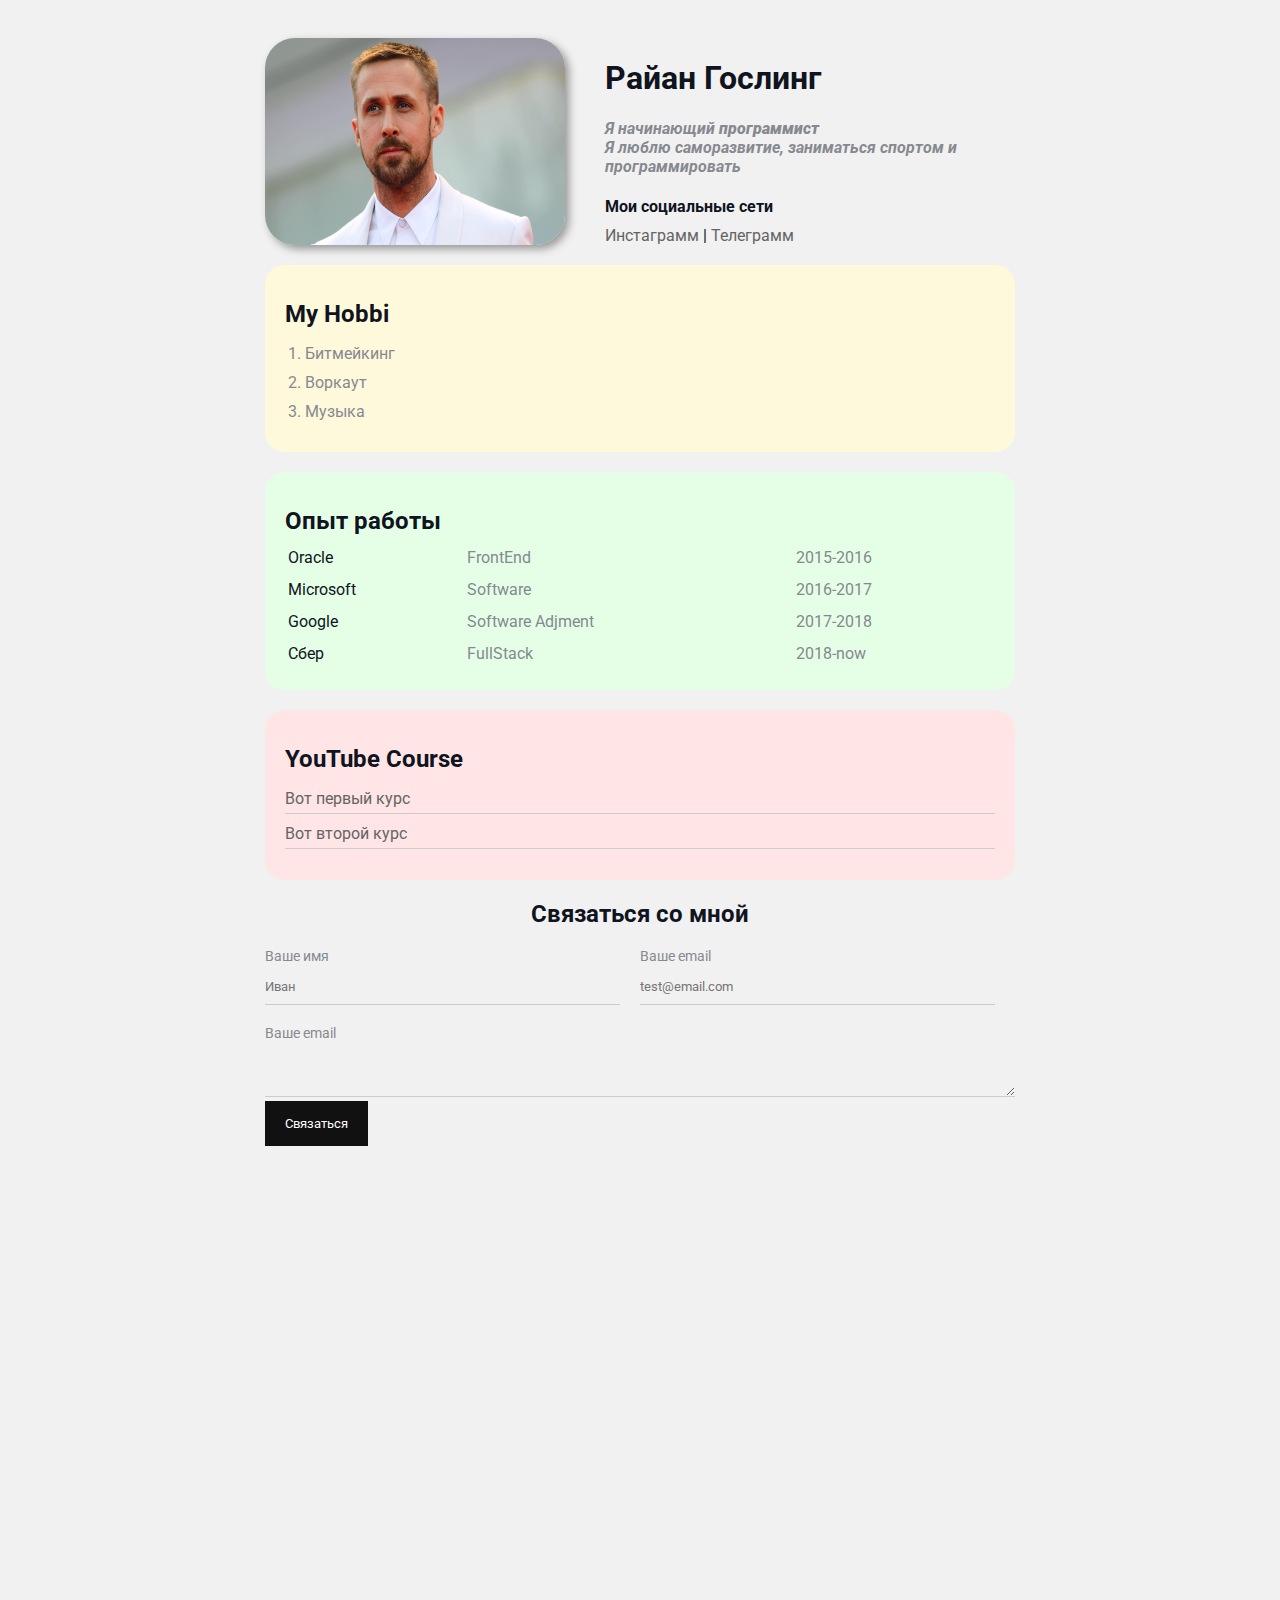
<file: index.html>
<!DOCTYPE html>
<html>

<head>
    <meta charset="UTF-8" />
    <title>Document</title>
    <link href="styles.css" rel="stylesheet">
</head>

<body>

    <div class="container">
        <div class="info">
            <img src="gosling.jpg" class="avatar" alt="Здесь фото Райана Гослинга">

            <div class="info-text">
                <h1>Райан Гослинг</h1>
                <p>Я начинающий <strong>программист</strong></p>
                <p>Я люблю саморазвитие, заниматься спортом и программировать</p>
    
                <h4>Мои социальные сети</h4>
    
                <a href="" title="Нажми" target="_blank">Инстаграмм</a>
                |
                <a href="">Телеграмм</a>
            </div>

        </div>

        <div class="card bg-yellow">
            <h2>My Hobbi</h2>
            <ol class="list">
                <li>Битмейкинг</li>
                <li>Воркаут</li>
                <li>Музыка</li>
            </ol>
        </div>

        <div class="card bg-green">
            <h2>Опыт работы</h2>
            <table class="table">
                <tr>
                    <td>Oracle</td>
                    <td>FrontEnd</td>
                    <td>2015-2016</td>
                </tr>
                <tr>
                    <td>Microsoft</td>
                    <td>Software</td>
                    <td>2016-2017</td>
                </tr>
                <tr>
                    <td>Google</td>
                    <td>Software Adjment</td>
                    <td>2017-2018</td>
                </tr>
                <tr>
                    <td>Сбер</td>
                    <td>FullStack</td>
                    <td>2018-now</td>
                </tr>
            </table>
        </div>

        <div class="card bg-red">
            <h2>YouTube Course</h2>
            <ul class="link-list">
                <li>
                    <a href="#">Вот первый курс</a>
                </li>

                <li>
                    <a href="#">Вот второй курс</a>
                </li>
            </ul>
        </div>

        <div class="contact">
            <h2>Связаться со мной</h2>

            <form action="/">
                <div class="row">
                    <div class="form-group">
                        <label for="name">Ваше имя</label>
                        <input type="text" id="name" placeholder="Иван">
                    </div>

                    <div class="form-group">
                        <label for="email">Ваше email</label>
                        <input type="email" id="email" placeholder="test@email.com">
                    </div>
                </div>

                <div class="form-group">
                    <label for="text">Ваше email</label>
                    <textarea name="comment" id="text"></textarea>
                </div>

                <input class="btn" type="submit" value="Связаться">

            </form>

        </div>

        <div>

            <div class="position">
                <div class="box"></div>
            </div>
    
        </div>

    </div>


    
    <div style="margin-bottom: 500px;"></div>

</body>

</html>
</file>
<file: styles.css>
@import url('https://fonts.googleapis.com/css2?family=Roboto&display=swap');

/* * {
    padding: 0;
    margin: 0;
} */

body {
    background-color: #f1f1f1;
    color: #0f141e;

    font-size: 16px;
    font-weight: normal;
    font-family: 'Roboto', sans-serif;

    /* font: normal 16px 'Roboto', sans-serif; */
}

a {
    color: rgb(100, 100, 100);
    text-decoration: none;
    transition: color 0.2s linear;
}

a:hover {
    color: rgb(239, 87, 87);
    text-decoration: solid;
}

a:active {
    color: blue;
}

.avatar {
    width: 300px;
    border-radius: 30px;
    box-shadow: 4px 4px 8px #999797;
}

.info {
    display: flex;
    margin-bottom: 20px;
}

@media (max-width: 700px) {
    .info {
        display: block;
        text-align: center;
    }
}

.info-text {
    margin-left: 40px;
}

.info-text h4 {
    margin-bottom: 10px;
}

.info p {
    color: #86898f;
    margin: 0;
    font-style: italic;
    font-weight: bold;
    text-decoration: none;
    /* text-transform: uppercase; */
    /* letter-spacing: 2px; */
    /* word-spacing: 42px; */
}

.container {
    max-width: 750px;
    margin: auto;
    padding-top: 30px;
}

/* .social {
    background: rgb(17, 148, 0);
    padding: 15px;
    margin: 0px;

    border: 5px solid red;
    border-bottom-style: dotted;
    border-top-width: 15px;
} */

/* .box-model > div {
    float: left;
    background: #000;
    height: 200px;
    border: 4px solid red;
    width: 25%;
    box-sizing: border-box;
} */

.bg-yellow {
    background: #fff9dc;
}

.bg-green {
    background: #e5ffe7;
}

.bg-red {
    background: #ffe5e5;
}

.card {
    padding: 15px 20px;
    margin-bottom: 20px;
    border-radius: 20px;
}

.card h2 {
    margin-bottom: 10px;
}

.list {
    padding: 0 20px;
}

.list li {
    color: #86898f;
    margin-bottom: 10px;
}

.table {
    width: 100%;
}

.table td {
    padding-bottom: 10px;
}

.table td:nth-child(2),
.table td:nth-child(3) {
    color: #86898f;
}

/* .table tr:nth-child(2) {
    background: red;
} */

.link-list {
    list-style: none;
    padding: 0;
}

.link-list li {
    margin-bottom: 10px;
    padding-bottom: 5px;
    border-bottom: 1px solid #ccc;
}

.contact h2 {
    text-align: center;
}

.form-group label {
    display: block;
    font-size: 14px;
    color: #86898f;
}

.form-group input,
.form-group textarea {
    width: 100%;
    box-sizing: border-box;
    border: none;
    background: transparent;
    border-bottom: 1px solid #ccc;
    color: #000;
    padding: 15px 0 10px;
    outline: none;
    font-family: inherit;
}

.row {
    display: flex;
    margin-bottom: 20px;
}

.row > .form-group {
    width: 50%;
    margin-right: 20px;
}

.row > .form-group:last-child(2) {
    margin-right: 0px;
}

.btn {
    background: #111;
    color: white;
    padding: 15px 20px;
    border: none;
    font-family: inherit;
    cursor: pointer;

}

.btn:hover {
    opacity: 0.7;
}

/* Position */

/* .position {
    position: relative;
    border: 4px solid black;
    margin-top: 40px;
    padding: 20px;
    height: 300px;
}

.box {
    position: fixed;
    top: 100px;
    /* bottom: -120px; */
</file>
